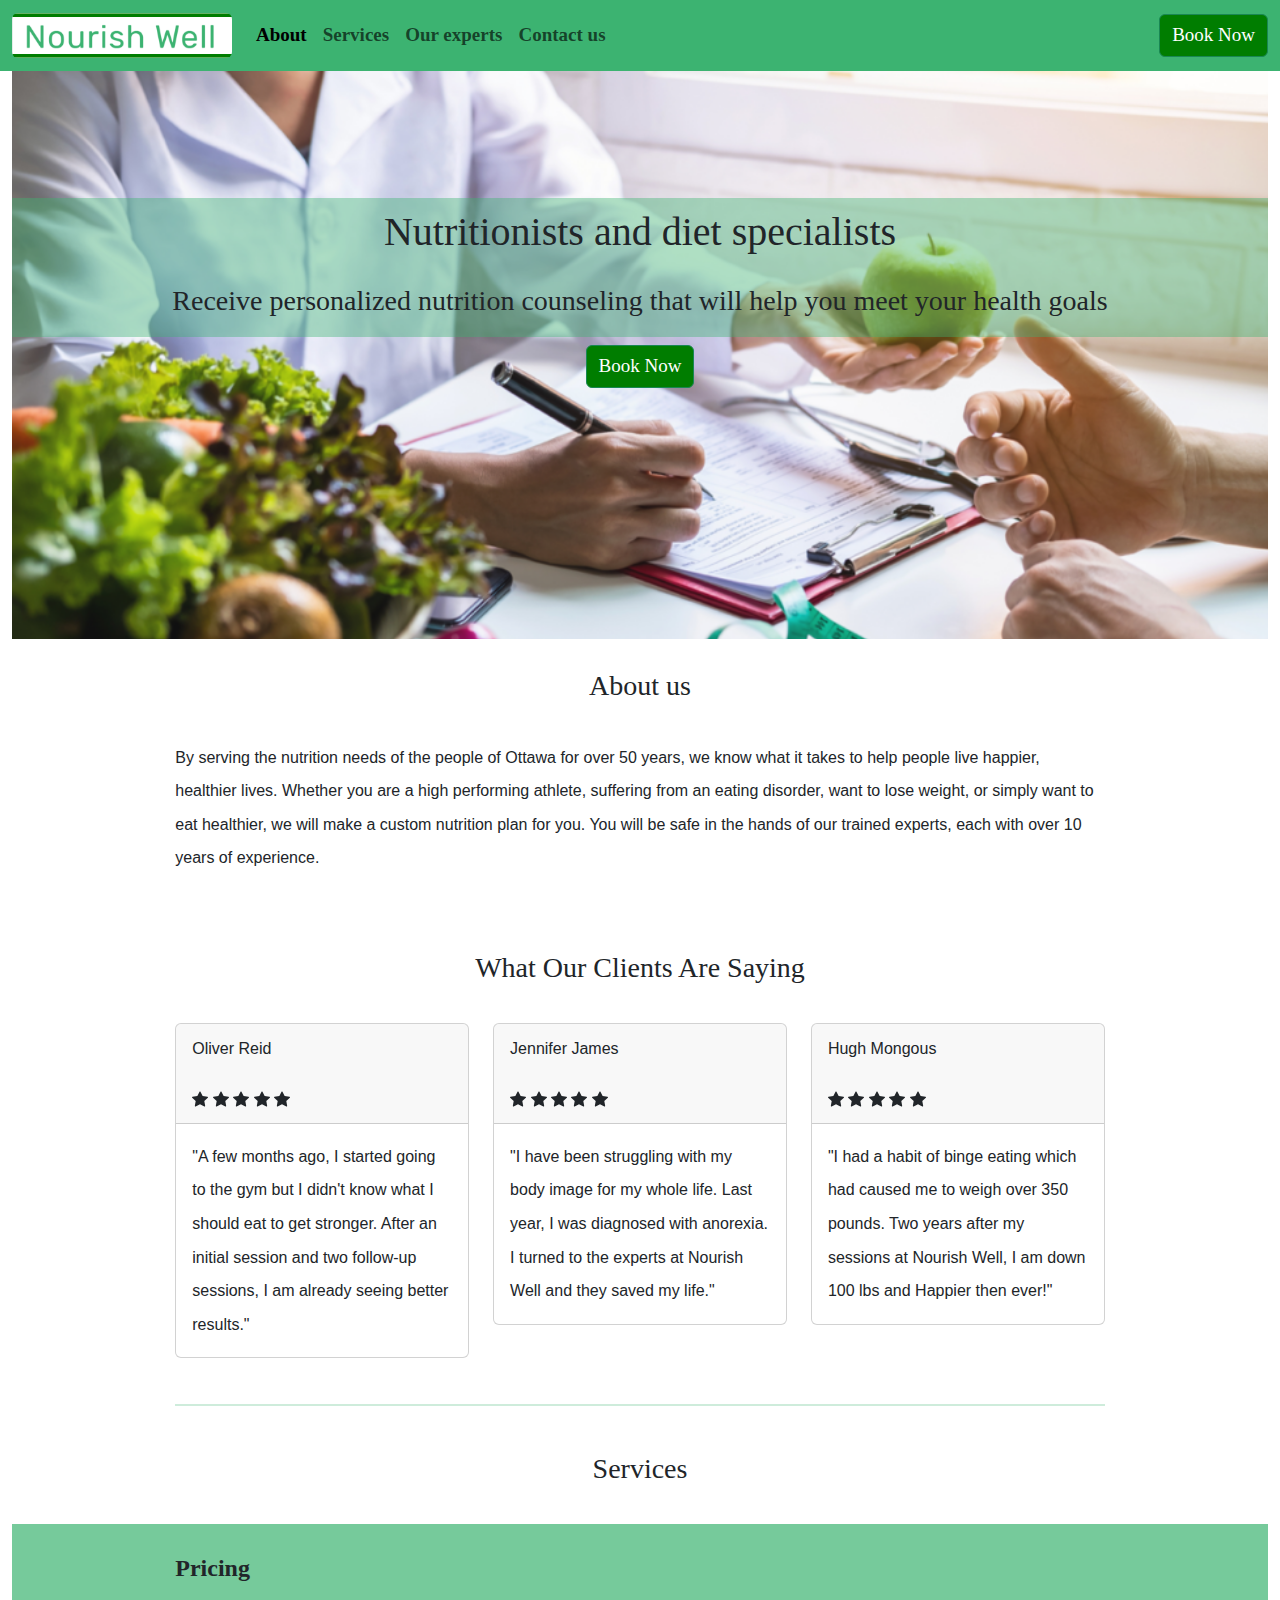
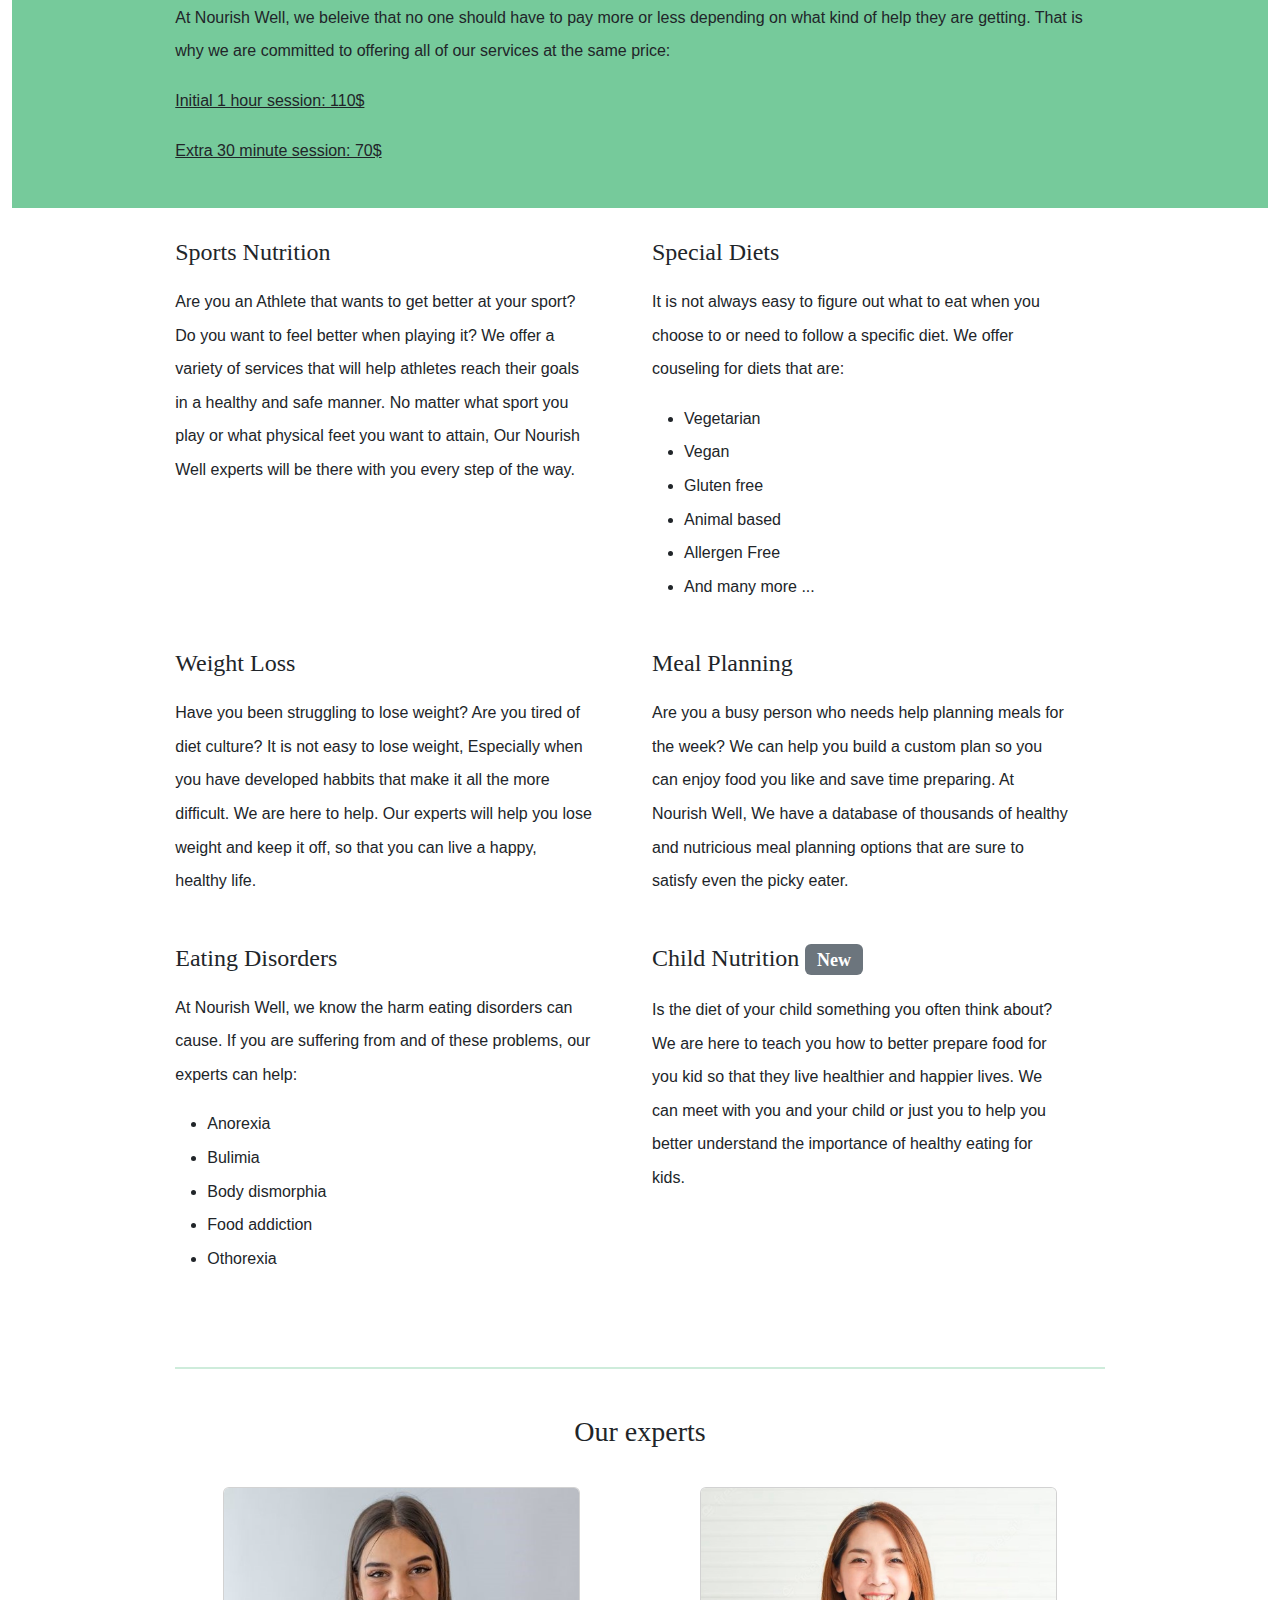
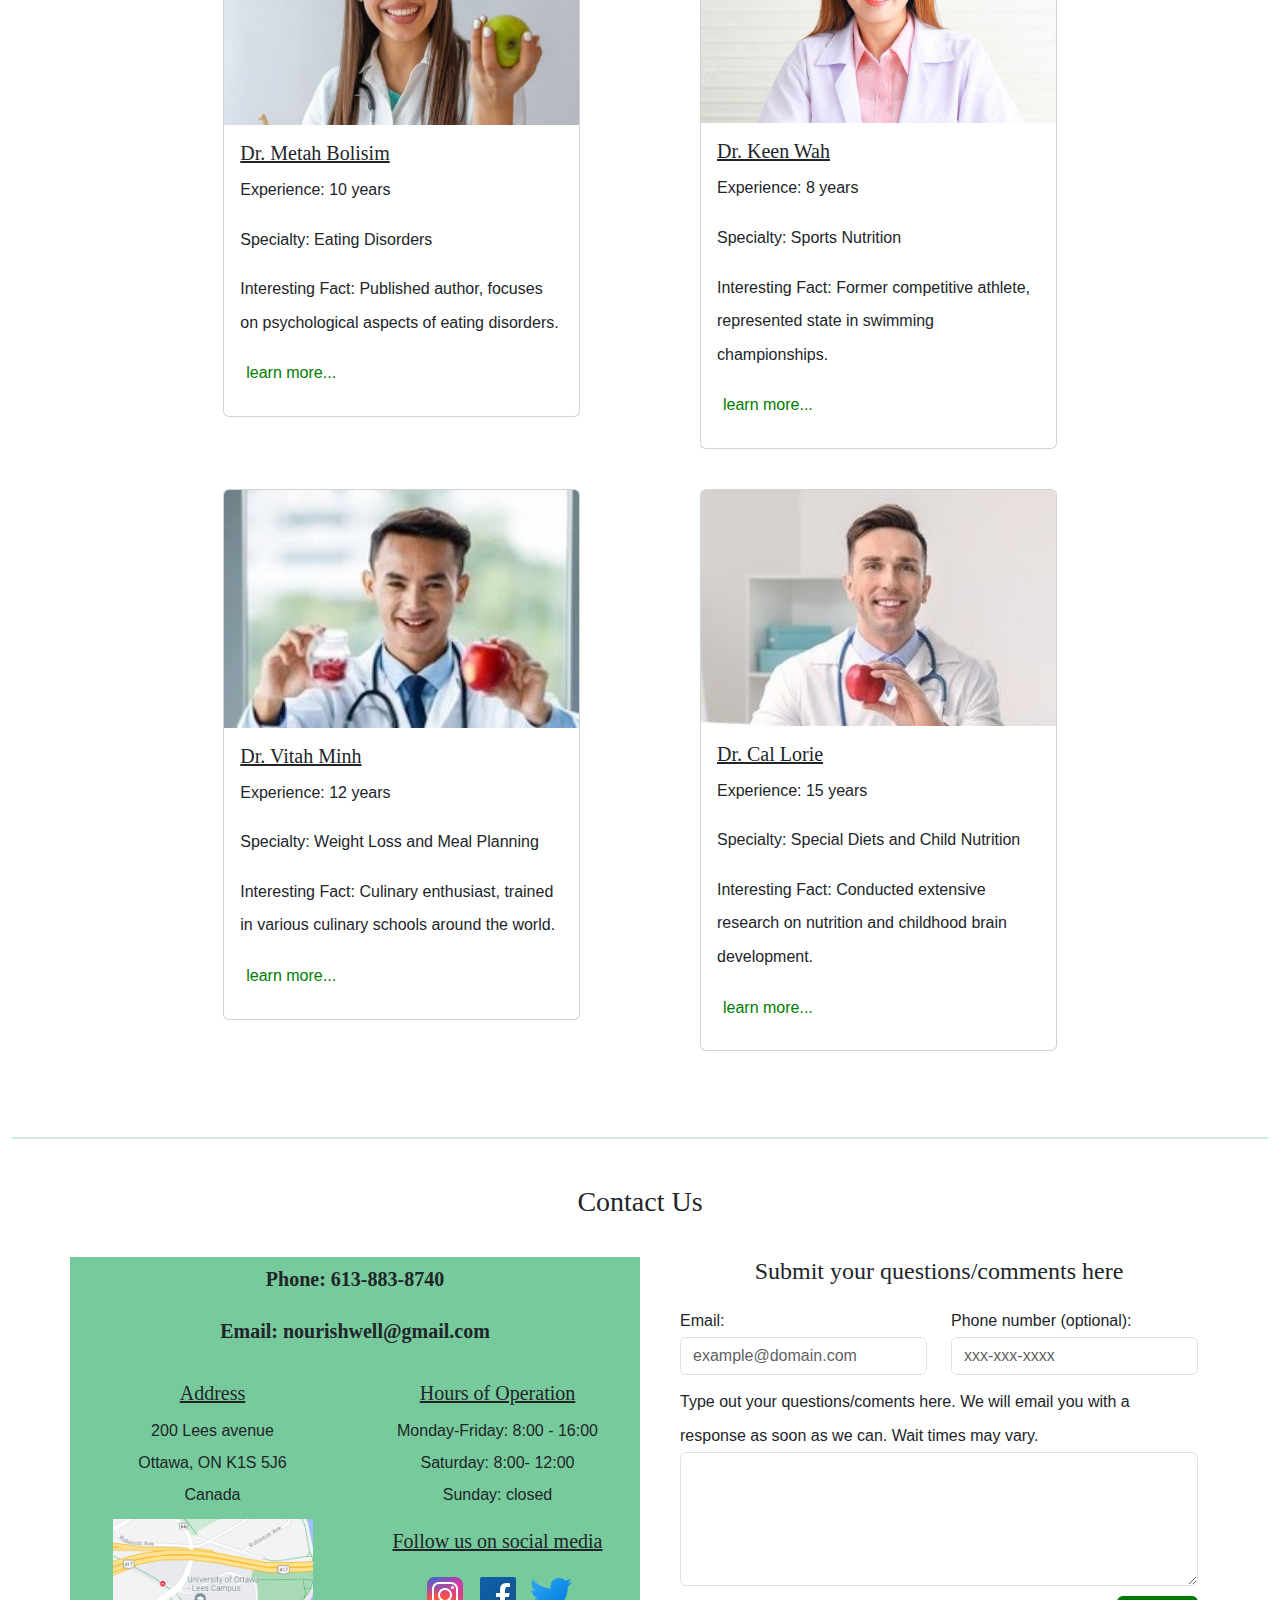
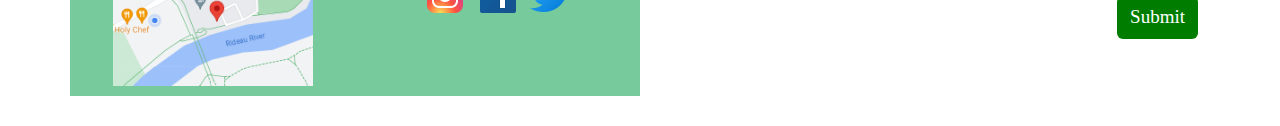
<file: index.html>
<!DOCTYPE html>
<html lang="en">
  <head>
    <title>Home</title>
    <meta charset="utf-8">
    <meta name="viewport" content="width=device-width, initial-scale=1">
    <link rel="stylesheet" href="bootstrap-5.3.0-dist/css/bootstrap.min.css">
    <link rel="stylesheet" href="styles/HomeDesign.css">
  </head>
  <body data-bs-spy="scroll" data-bs-target=".navbar" data-bs-offset="50">
    <!--Navbar  try and fix justify center fix service not glowing on way up-->
    <nav class = "navbar navbar-expand-sm navcol fixed-top justify-content-center">
        <div class = "container-fluid">
            <a class = "navbar-brand" href="#">
                <img src="pictures/logo4.png" alt="Nourish Well Logo" class = "rounded" style="width:220px;"> 
            </a>
            <ul class = "navbar-nav me-auto">
                <!--add links to navbar once done-->
                <li class = "nav-item">
                    <a class = "nav-link" href ="#about-link" > <b>About</b> </a>
                </li>
                <li class = "nav-item">
                    <a class = "nav-link" href ="#services-link" > <b>Services</b> </a>
                </li>
                <li class = "nav-item">
                    <a class = "nav-link" href ="#experts-link"> <b>Our experts</b> </a>
                </li>
                <li class = "nav-item">
                    <a class = "nav-link" href ="#contact-link"> <b>Contact us </b> </a>
                </li>
            </ul>
            <form class="d-flex">
                <a href="Booking.html">
                    <button class="btn reservation-button btn-outline-success" type="button"> Book Now</button>
                </a>
            </form>
        </div>
    </nav>


    <div class="container-fluid">
        <div class="hidden" id = "homer">
            <div id = "information">
                <h1 class ="title">Nutritionists and diet specialists</h1>
            <h3 id = "subtitle" > Receive personalized nutrition counseling that will help you meet your health goals </h3>
            </div>
            <div class id ="home-reservation-button">
                <a href="Booking.html">
                    <button  class="btn reservation-button btn-outline-success" type="button"> Book Now</button>
                </a>
                
            </div>
            <div id = "about-link"></div>
        </div>
        <div id ="description">
            <h3>About us</h3>
            <p id = "about-description">By serving the nutrition needs of the people of Ottawa for over 50 years, we know what it takes to
                help people live happier, healthier lives. Whether you are a high performing athlete, suffering from an eating disorder, want
                to lose weight, or simply want to eat healthier, we will make a custom nutrition plan for you. You will be safe in the hands of our trained 
                experts, each with over 10 years of experience.
            </p>
        </div>
        
        <div id = "reviews">
            
            <h3>What Our Clients Are Saying</h3>
            <div class="row">
                <div class="col-sm-4">
                    <div class="card">
                        <div class="card-header">
                            <p>Oliver Reid</p>
                            <svg xmlns="http://www.w3.org/2000/svg" width="16" height="16" fill="currentColor" class="bi bi-star-fill" viewBox="0 0 16 16">
                                <path d="M3.612 15.443c-.386.198-.824-.149-.746-.592l.83-4.73L.173 6.765c-.329-.314-.158-.888.283-.95l4.898-.696L7.538.792c.197-.39.73-.39.927 0l2.184 4.327 4.898.696c.441.062.612.636.282.95l-3.522 3.356.83 4.73c.078.443-.36.79-.746.592L8 13.187l-4.389 2.256z"/>
                            </svg>
                            <svg xmlns="http://www.w3.org/2000/svg" width="16" height="16" fill="currentColor" class="bi bi-star-fill" viewBox="0 0 16 16">
                                <path d="M3.612 15.443c-.386.198-.824-.149-.746-.592l.83-4.73L.173 6.765c-.329-.314-.158-.888.283-.95l4.898-.696L7.538.792c.197-.39.73-.39.927 0l2.184 4.327 4.898.696c.441.062.612.636.282.95l-3.522 3.356.83 4.73c.078.443-.36.79-.746.592L8 13.187l-4.389 2.256z"/>
                            </svg>
                            <svg xmlns="http://www.w3.org/2000/svg" width="16" height="16" fill="currentColor" class="bi bi-star-fill" viewBox="0 0 16 16">
                                <path d="M3.612 15.443c-.386.198-.824-.149-.746-.592l.83-4.73L.173 6.765c-.329-.314-.158-.888.283-.95l4.898-.696L7.538.792c.197-.39.73-.39.927 0l2.184 4.327 4.898.696c.441.062.612.636.282.95l-3.522 3.356.83 4.73c.078.443-.36.79-.746.592L8 13.187l-4.389 2.256z"/>
                            </svg>
                            <svg xmlns="http://www.w3.org/2000/svg" width="16" height="16" fill="currentColor" class="bi bi-star-fill" viewBox="0 0 16 16">
                                <path d="M3.612 15.443c-.386.198-.824-.149-.746-.592l.83-4.73L.173 6.765c-.329-.314-.158-.888.283-.95l4.898-.696L7.538.792c.197-.39.73-.39.927 0l2.184 4.327 4.898.696c.441.062.612.636.282.95l-3.522 3.356.83 4.73c.078.443-.36.79-.746.592L8 13.187l-4.389 2.256z"/>
                            </svg>
                            <svg xmlns="http://www.w3.org/2000/svg" width="16" height="16" fill="currentColor" class="bi bi-star-fill" viewBox="0 0 16 16">
                                <path d="M3.612 15.443c-.386.198-.824-.149-.746-.592l.83-4.73L.173 6.765c-.329-.314-.158-.888.283-.95l4.898-.696L7.538.792c.197-.39.73-.39.927 0l2.184 4.327 4.898.696c.441.062.612.636.282.95l-3.522 3.356.83 4.73c.078.443-.36.79-.746.592L8 13.187l-4.389 2.256z"/>
                            </svg>
                        </div>
                            <div class="card-body">"A few months ago, I started going to the gym but I didn't know what I should eat to 
                            get stronger. After an initial session and two follow-up sessions, I am already seeing better results."
                            </div>
                      </div>
                </div>
                <div class="col-sm-4">
                        <div class="card">
                            <div class="card-header">
                                <p>Jennifer James</p>
                                <svg xmlns="http://www.w3.org/2000/svg" width="16" height="16" fill="currentColor" class="bi bi-star-fill" viewBox="0 0 16 16">
                                    <path d="M3.612 15.443c-.386.198-.824-.149-.746-.592l.83-4.73L.173 6.765c-.329-.314-.158-.888.283-.95l4.898-.696L7.538.792c.197-.39.73-.39.927 0l2.184 4.327 4.898.696c.441.062.612.636.282.95l-3.522 3.356.83 4.73c.078.443-.36.79-.746.592L8 13.187l-4.389 2.256z"/>
                                </svg>
                                <svg xmlns="http://www.w3.org/2000/svg" width="16" height="16" fill="currentColor" class="bi bi-star-fill" viewBox="0 0 16 16">
                                    <path d="M3.612 15.443c-.386.198-.824-.149-.746-.592l.83-4.73L.173 6.765c-.329-.314-.158-.888.283-.95l4.898-.696L7.538.792c.197-.39.73-.39.927 0l2.184 4.327 4.898.696c.441.062.612.636.282.95l-3.522 3.356.83 4.73c.078.443-.36.79-.746.592L8 13.187l-4.389 2.256z"/>
                                </svg>
                                <svg xmlns="http://www.w3.org/2000/svg" width="16" height="16" fill="currentColor" class="bi bi-star-fill" viewBox="0 0 16 16">
                                    <path d="M3.612 15.443c-.386.198-.824-.149-.746-.592l.83-4.73L.173 6.765c-.329-.314-.158-.888.283-.95l4.898-.696L7.538.792c.197-.39.73-.39.927 0l2.184 4.327 4.898.696c.441.062.612.636.282.95l-3.522 3.356.83 4.73c.078.443-.36.79-.746.592L8 13.187l-4.389 2.256z"/>
                                </svg>
                                <svg xmlns="http://www.w3.org/2000/svg" width="16" height="16" fill="currentColor" class="bi bi-star-fill" viewBox="0 0 16 16">
                                    <path d="M3.612 15.443c-.386.198-.824-.149-.746-.592l.83-4.73L.173 6.765c-.329-.314-.158-.888.283-.95l4.898-.696L7.538.792c.197-.39.73-.39.927 0l2.184 4.327 4.898.696c.441.062.612.636.282.95l-3.522 3.356.83 4.73c.078.443-.36.79-.746.592L8 13.187l-4.389 2.256z"/>
                                </svg>
                                <svg xmlns="http://www.w3.org/2000/svg" width="16" height="16" fill="currentColor" class="bi bi-star-fill" viewBox="0 0 16 16">
                                    <path d="M3.612 15.443c-.386.198-.824-.149-.746-.592l.83-4.73L.173 6.765c-.329-.314-.158-.888.283-.95l4.898-.696L7.538.792c.197-.39.73-.39.927 0l2.184 4.327 4.898.696c.441.062.612.636.282.95l-3.522 3.356.83 4.73c.078.443-.36.79-.746.592L8 13.187l-4.389 2.256z"/>
                                </svg>
                            </div>
                            <div class="card-body">"I have been struggling with my body image for my whole life.
                                Last year, I was diagnosed with anorexia. I turned to the experts at Nourish Well and they saved my life."</div>
                    </div>
                </div>
                <div class="col-sm-4">
                    <div class="card">
                        <div class="card-header">
                            <p>Hugh Mongous</p>
                            <svg xmlns="http://www.w3.org/2000/svg" width="16" height="16" fill="currentColor" class="bi bi-star-fill" viewBox="0 0 16 16">
                                <path d="M3.612 15.443c-.386.198-.824-.149-.746-.592l.83-4.73L.173 6.765c-.329-.314-.158-.888.283-.95l4.898-.696L7.538.792c.197-.39.73-.39.927 0l2.184 4.327 4.898.696c.441.062.612.636.282.95l-3.522 3.356.83 4.73c.078.443-.36.79-.746.592L8 13.187l-4.389 2.256z"/>
                            </svg>
                            <svg xmlns="http://www.w3.org/2000/svg" width="16" height="16" fill="currentColor" class="bi bi-star-fill" viewBox="0 0 16 16">
                                <path d="M3.612 15.443c-.386.198-.824-.149-.746-.592l.83-4.73L.173 6.765c-.329-.314-.158-.888.283-.95l4.898-.696L7.538.792c.197-.39.73-.39.927 0l2.184 4.327 4.898.696c.441.062.612.636.282.95l-3.522 3.356.83 4.73c.078.443-.36.79-.746.592L8 13.187l-4.389 2.256z"/>
                            </svg>
                            <svg xmlns="http://www.w3.org/2000/svg" width="16" height="16" fill="currentColor" class="bi bi-star-fill" viewBox="0 0 16 16">
                                <path d="M3.612 15.443c-.386.198-.824-.149-.746-.592l.83-4.73L.173 6.765c-.329-.314-.158-.888.283-.95l4.898-.696L7.538.792c.197-.39.73-.39.927 0l2.184 4.327 4.898.696c.441.062.612.636.282.95l-3.522 3.356.83 4.73c.078.443-.36.79-.746.592L8 13.187l-4.389 2.256z"/>
                            </svg>
                            <svg xmlns="http://www.w3.org/2000/svg" width="16" height="16" fill="currentColor" class="bi bi-star-fill" viewBox="0 0 16 16">
                                <path d="M3.612 15.443c-.386.198-.824-.149-.746-.592l.83-4.73L.173 6.765c-.329-.314-.158-.888.283-.95l4.898-.696L7.538.792c.197-.39.73-.39.927 0l2.184 4.327 4.898.696c.441.062.612.636.282.95l-3.522 3.356.83 4.73c.078.443-.36.79-.746.592L8 13.187l-4.389 2.256z"/>
                            </svg>
                            <svg xmlns="http://www.w3.org/2000/svg" width="16" height="16" fill="currentColor" class="bi bi-star-fill" viewBox="0 0 16 16">
                                <path d="M3.612 15.443c-.386.198-.824-.149-.746-.592l.83-4.73L.173 6.765c-.329-.314-.158-.888.283-.95l4.898-.696L7.538.792c.197-.39.73-.39.927 0l2.184 4.327 4.898.696c.441.062.612.636.282.95l-3.522 3.356.83 4.73c.078.443-.36.79-.746.592L8 13.187l-4.389 2.256z"/>
                            </svg>
                        </div>
                        <div class="card-body">"I had a habit of binge eating which had caused me to weigh over 350 pounds.
                            Two years after my sessions at Nourish Well, I am down 100 lbs and Happier then ever!"
                        </div>
                    </div>
                </div>
            </div>
            <div id = "services-link"></div>
        </div>

        

        <div id = "Services">
            <div class = "seperate"><hr></div>
            <h3>Services</h3>

            <div id = "pricing">
                <h4><b>Pricing</b></h4>
                <p>At Nourish Well, we beleive that no one should have to pay more or less depending on what kind of help they are getting. 
                    That is why we are committed to offering all of our services at the same price: </p>
                <p><u>Initial 1 hour session: 110$</u></p>
                <p><u>Extra 30 minute session: 70$</u></p>
            </div>
            
            <div id="service-list">
                <div class="row">
                    <div class="col-sm-6 service">
                        <h4>Sports Nutrition</h4>
                        <p>Are you an Athlete that wants to get better at your sport? Do you want to feel better when playing it? 
                            We offer a variety of services that will help athletes reach their goals in a healthy and safe manner.
                            No matter what sport you play or what physical feet you want to attain, Our Nourish Well experts will be 
                            there with you every step of the way.
                        </p>
                    </div>
                    <div class="col-sm-6 service">
                        <h4>Special Diets</h4>
                        <p>
                            It is not always easy to figure out what to eat when you choose to or need to follow a specific diet.
                            We offer couseling for diets that are:
                        </p>
                        <ul>
                            <li>Vegetarian</li>
                            <li>Vegan</li>
                            <li>Gluten free</li>
                            <li>Animal based</li>
                            <li>Allergen Free</li>
                            <li>And many more ...</li>
                          </ul>  
                    </div>
                    
                </div>
                <div class="row">
                    <div class="col-sm-6 service">
                        <h4>Weight Loss</h4>
                        <p>Have you been struggling to lose weight? Are you tired of diet culture? It is not easy to lose weight,
                            Especially when you have developed habbits that make it all the more difficult. We are here to help. 
                            Our experts will help you lose weight and keep it off, so that you can live a happy, healthy life. 
                        </p>
                    </div>
                    <div class="col-sm-6 service">
                        <h4>Meal Planning</h4>
                        <p>
                            Are you a busy person who needs help planning meals for the week? We can help you build a custom plan
                            so you can enjoy food you like and save time preparing. At Nourish Well, We have a database of thousands of 
                            healthy and nutricious meal planning options that are sure to satisfy even the picky eater. 
                        </p>
                    </div>
                    
                </div>
                <div class="row">
                    <div class="col-sm-6 service">
                        <h4>Eating Disorders</h4>
                        <p>
                            At Nourish Well, we know the harm eating disorders can cause. If you are suffering from and of these problems,
                             our experts can help:
                        </p>
                        <ul>
                            <li>Anorexia</li>
                            <li>Bulimia</li>
                            <li>Body dismorphia</li>
                            <li>Food addiction</li>
                            <li>Othorexia</li>
                          </ul>  
                    </div>
                    <div class="col-sm-6 service">
                        <h4>Child Nutrition <span class="badge bg-secondary">New</span></h4>
                        <p>
                            Is the diet of your child something you often think about? We are here to teach you how
                            to better prepare food for you kid so that they live healthier and happier lives. We can meet with
                            you and your child or just you to help you better understand the importance of healthy eating for kids.
                        </p>
                    </div>
                    
                </div>
            </div>
            <div id = "experts-link"></div>
        </div>

        <div id = "experts">
            <hr>
            <h3>Our experts</h3>
            <div class="row">
                <div class="col-sm-6 expert-card">
                    <div class="card">
                        <img class="card-img-top doctor-image" src="pictures/Metah-Bolisim.jpg" alt="Card image">
                        <div class="card-body">
                            <h5><u>Dr. Metah Bolisim</u></h5>
                            <p>Experience: 10 years</p>
                            <p>Specialty: Eating Disorders</p>
                            <p>Interesting Fact: Published author, focuses on psychological aspects of eating disorders. </p>
                            <button data-bs-toggle="collapse" data-bs-target="#bolisim-description" class = "learn-more">learn more...</button>
                            <div id = "bolisim-description" class="collapse">
                                <p>Dr. Bolisim is a compassionate nutritionist with a deep understanding of eating disorders. She takes a holistic approach to help individuals 
                                    struggling with disorders like anorexia, bulimia, and binge eating. Her focus is not only on providing personalized meal plans but also on 
                                    addressing the underlying emotional and psychological factors that contribute to disordered eating habits.</p>
                            </div>
                        </div>
                    </div>
                </div>
                <div class="col-sm-6 expert-card">
                    <div class="card">
                        <img class="card-img-top doctor-image" src="pictures/Keen-Wah.jpg" alt="Card image">
                        <div class="card-body">
                            <h5><u>Dr. Keen Wah</u></h5>
                            <p>Experience: 8 years</p>
                            <p>Specialty: Sports Nutrition</p>
                            <p>Interesting Fact: Former competitive athlete, represented state in swimming championships. </p>
                            <button data-bs-toggle="collapse" data-bs-target="#wah-description" class = "learn-more">learn more...</button>
                            <div id = "wah-description" class="collapse">
                                <p>Dr. Wah is a dedicated sports nutritionist who helps athletes optimize their performance through proper nutrition. 
                                    She designs tailored meal plans to fuel athletic performance, enhance recovery, and support overall well-being.
                                    With her personal experience as an athlete, Dr. Wah understands the unique dietary requirements and challenges faced 
                                    by sports professionals.</p>
                            </div>
                        </div>
                    </div>
                </div>
            </div>
            <div class = "row">
                <div class="col-sm-6 expert-card">
                    <div class="card">
                        <img class="card-img-top doctor-image" src="pictures/Vitah-Minh.jpg" alt="Card image">
                        <div class="card-body">
                            <h5><u>Dr. Vitah Minh</u></h5>
                            <p>Experience: 12 years</p>
                            <p>Specialty: Weight Loss and Meal Planning</p>
                            <p>Interesting Fact: Culinary enthusiast, trained in various culinary schools around the world.</p>
                            <button data-bs-toggle="collapse" data-bs-target="#minh-description" class = "learn-more">learn more...</button>
                            <div id = "minh-description" class="collapse">
                                <p>Dr. Minh is a skilled nutritionist known for his innovative approach to weight loss and meal planning.
                                    He combines evidence-based strategies with his culinary expertise to create enjoyable and sustainable
                                    meal plans that align with clients' weight loss goals. Dr. Minh believes in making healthy eating accessible 
                                    and enjoyable for long-term success.</p>
                            </div>
                        </div>
                    </div>
                </div>
                <div class="col-sm-6 expert-card">
                    <div class="card">
                        <img class="card-img-top doctor-image" src="pictures/Cal-Lorie.jpg" alt="Card image">
                        <div class="card-body">
                            <h5><u>Dr. Cal Lorie</u></h5>
                            <p>Experience: 15 years</p>
                            <p>Specialty: Special Diets and Child Nutrition</p>
                            <p>Interesting Fact: Conducted extensive research on nutrition and childhood brain development.</p>
                            <button data-bs-toggle="collapse" data-bs-target="#lorie-description" class = "learn-more">learn more...</button>
                            <div id = "lorie-description" class="collapse">
                                <p>Dr. Lorie is a renowned nutritionist known for his expertise in special diets and child nutrition.
                                    He provides comprehensive guidance to individuals with specific dietary needs, such as food allergies,
                                    intolerances, and sensitivities. Dr. lorie also works closely with parents to develop healthy eating habbits
                                    and optimize nutrition for children, supporting their growth and development.</p>
                            </div>
                        </div>
                    </div>
                </div>
            </div>  
            <div id = "contact-link"></div>
        </div>

        <div id = "contact">
            <hr>
            <h3>Contact Us</h3>
            
                        
                    

            
            
            <div class="container">
                
                <div class = "row">
                    <div class="col-sm-6 address-hours">
                        <div class = "contact-group">
                            <h5 class = "phone-email"><b>Phone: 613-883-8740</b></h5>
                            <h5 class = "phone-email" ><b>Email: nourishwell@gmail.com</b></h5>
                        </div>
                        <div class = "row">
                            <div class="col-sm-6" id = "address">
                                <h5 class="contact-title"><u>Address</u></h5>
                                <p>200 Lees avenue</p>
                                <p>Ottawa, ON K1S 5J6</p>
                                <p>Canada</p>
                                <img src="pictures/map.png" alt="map" id ="map">
                            </div>
                            <div class="col-sm-6" id = "hours">
                                <h5 class = "contact-title"><u>Hours of Operation</u></h5>
                                <p>Monday-Friday: 8:00 - 16:00</p>
                                <p>Saturday: 8:00- 12:00</p>
                                <p>Sunday: closed</p>

                                <h5 class = "contact-title"><u>Follow us on social media</u></h5>
                                <a href="https://www.instagram.com/"><img src="pictures/icons8-instagram-48.png" alt="instagram" id ="instagram" ></a>
                                <a href ="https://www.facebook.com/"><img src="pictures/icons8-facebook-48.png" alt="facebook" id ="facebook" ></a>
                                <a href="https://twitter.com/"><img src="pictures/icons8-twitter-48.png" alt="twitter" id ="twitter" ></a>
                                
                                
                                

                            </div>
                        </div>
                        
                    </div>
                    <div class="col-sm-6" id="questions">
                        <h4 id = "questions-comments">Submit your questions/comments here</h4>
                        <form id ="comment-form">
                            <div class = "form">
                                <div class = "row form">
                                    <div class="col-sm-6">
                                        <label for="email">Email:</label>
                                        <input type="email" class="form-control" id="email" placeholder="example@domain.com" name="email" required>
                                    </div>
                                    <div class="col-sm-6">
                                        <label for="phone">Phone number (optional):</label>
                                        <input type="text" class="form-control" id="phone" placeholder="xxx-xxx-xxxx" name="phone">
                                    </div>
                                </div>
                                
                                
                                <label for="comment">Type out your questions/coments here. We will email you with a response as soon as we can. Wait times may vary.
                                </label>
                                <textarea class="form-control" rows="5" id="comment" name="text" required></textarea>
                                <div class = "submit">
                                    <button class="btn submit-button" type= "button" id="submit-comment" data-bs-toggle="modal" data-bs-target="#myModal">Submit</button>
                                </div>
                                <div class="modal" id="myModal">
                                    <div class="modal-dialog">
                                      <div class="modal-content">
                                  
                                        <div class="modal-header">
                                          <h4 class="modal-title">Sucess!</h4>
                                          <button type="button" class="btn-close" data-bs-dismiss="modal"></button>
                                        </div>
                                  
                                        <div class="modal-body">
                                          We have received your message. To send us another one, please fill out the form again.
                                        </div>
                                      </div>
                                    </div>
                                  </div>
                                
                            </div>
                        </form>
                    </div>
                        
                </div>
            </div>
        </div>
    </div>
        
        

    

    <script src="bootstrap-5.3.0-dist/js/bootstrap.min.js"></script>
    <script src="scripts/HomeJS.js"></script>
  </body>
</html>
</file>
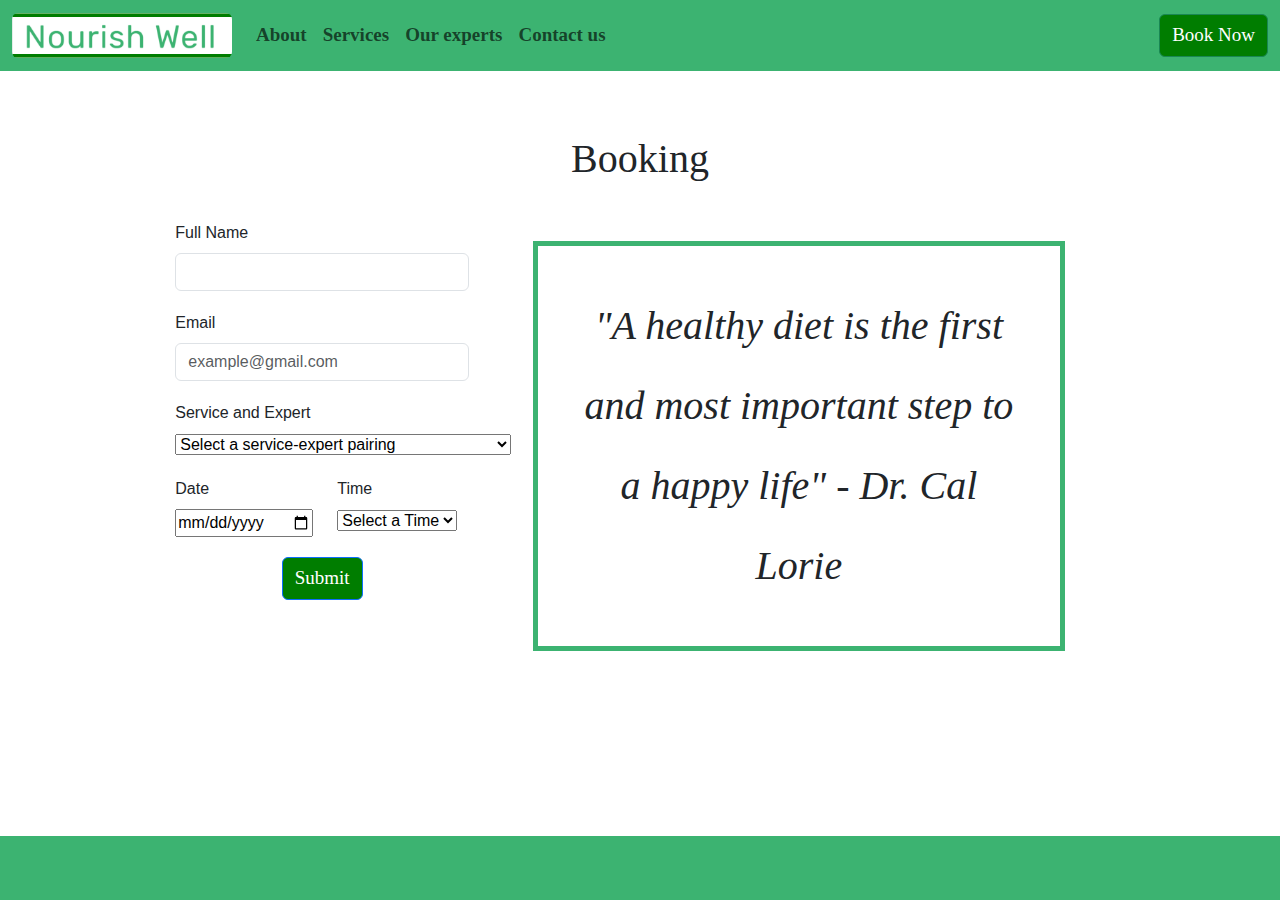
<file: Booking.html>
<!DOCTYPE html>
<html lang="en">
  <head>
    <title>Booking</title>
    <meta charset="utf-8">
    <meta name="viewport" content="width=device-width, initial-scale=1">
    <link rel="stylesheet" href="bootstrap-5.3.0-dist/css/bootstrap.min.css">
    <link rel="stylesheet" href="styles/HomeDesign.css">
  </head>
  <body data-bs-spy="scroll" data-bs-target=".navbar" data-bs-offset="50">
    <!--Navbar  try and fix justify center fix service not glowing on way up-->
    <nav class = "navbar navbar-expand-sm navcol fixed-top justify-content-center">
        <div class = "container-fluid">
            <a class = "navbar-brand" href="index.html">
                <img src="pictures/logo4.png" alt="Nourish Well Logo" class = "rounded" style="width:220px;"> 
            </a>
            <ul class = "navbar-nav me-auto">
                <!--add links to navbar once done-->
                <li class = "nav-item">
                    <a class = "nav-link" href ="index.html#about-link" > <b>About</b> </a>
                </li>
                <li class = "nav-item">
                    <a class = "nav-link" href ="index.html#services-link" > <b>Services</b> </a>
                </li>
                <li class = "nav-item">
                    <a class = "nav-link" href ="index.html#experts-link"> <b>Our experts</b> </a>
                </li>
                <li class = "nav-item">
                    <a class = "nav-link" href ="index.html#contact-link"> <b>Contact us </b> </a>
                </li>
            </ul>
            <form class="d-flex">
                <a href="Booking.html">
                    <button class="btn reservation-button btn-outline-success" type="button"> Book Now</button>
                </a>
                
            </form>
        </div>
    </nav>

    <div class = "container-fluid content">
        <h1 id ="booking-header">Booking</h1>
        <div class="row" id="booking-form">
            <div class="col-sm-4" >
                <form id ="form-booking" action="Confirmation.html" >
                    <div class="">
                      <label for="name" class="form-label">Full Name</label>
                      <input type="name" class="form-control" id="name" placeholder="" name="name" required>
                    </div>
                    <div id="">
                      <label for="email-booking" class="form-label">Email</label>
                      <input type="email" class="form-control" id="email-booking" placeholder="example@gmail.com" name="email-booking" required>
                    </div>
                    <div>
                        <div>
                            <label for="service-booking" class ="form-label">Service and Expert</label>
                        </div>
                        <select id="service-booking" name="service" required placeholder="P">
                            <option value="" disabled selected>Select a service-expert pairing</option>
                            <option value="Child">Child Nutrition Advice with Dr. Cal Lorie</option>
                            <option value="Disorders">Eating Disorder Help with Dr. Metah Bolisim</option>
                            <option value="Planning">Meal Planning with Dr. Vitah Minh</option>
                            <option value="Sports">Sports Nutrition Planning with Dr. Keen Wha</option>
                            <option value="Special">Special Diets Advice with Dr. Cal Lorie </option>
                            <option value="Weight">Weight Loss Advice with Dr. Vitah Minh</option> 
                          </select>
                    </div>
                    
                    
                        
                    <div class = "row">
                        <div class ="col">
                            <label for="date-booking" class ="form-label">Date</label>
                            <input type="date" id="date-booking" name="date" required>
                        </div>
                        <div class ="col">
                            <div>
                                <label for="time-booking" class ="form-label">Time</label>
                            </div>
                            <select id="time-booking" name="time" required>
                                <option value="" disabled selected>Select a Time</option>
                                <option value="08:00">08:00 AM</option>
                                <option value="08:30">08:30 AM</option>
                                <option value="09:00">09:00 AM</option>
                                <option value="09:30">09:30 AM</option>
                                <option value="10:00">10:00 AM</option>
                                <option value="10:30">10:30 AM</option>
                                <option value="11:00">11:00 AM</option>
                                <option value="11:30">11:30 AM</option>
                                <option value="12:00">12:00 PM</option>
                                <option value="12:30">12:30 PM</option>
                                <option value="01:00">01:00 PM</option>
                                <option value="01:30">01:30 PM</option>
                                <option value="02:00">02:00 PM</option>
                                <option value="02:30">02:30 PM</option>
                                <option value="03:00">03:00 PM</option>
                                <option value="3:30">03:30 PM</option>
                              </select>
                        </div>
                    </div>
                    <div id = "create-booking-div">
                        <button type="submit" class="btn btn-primary" id="create-booking">Submit</button>
                    </div>
                    
                  </form>
            </div>
            <div class="col-sm-8">
                <h1 id = "quote"><i>"A healthy diet is the first and most important step to a happy life" - Dr. Cal Lorie</i></h1>
            </div>
          </div>
    </div>

    <footer>
        <div class="footer-content">
            ‎
        </div>
    </footer>
        

    <script src="bootstrap-5.3.0-dist/js/bootstrap.min.js"></script>
    <script src="scripts/HomeJS.js"></script>
  </body>
</html>
</file>
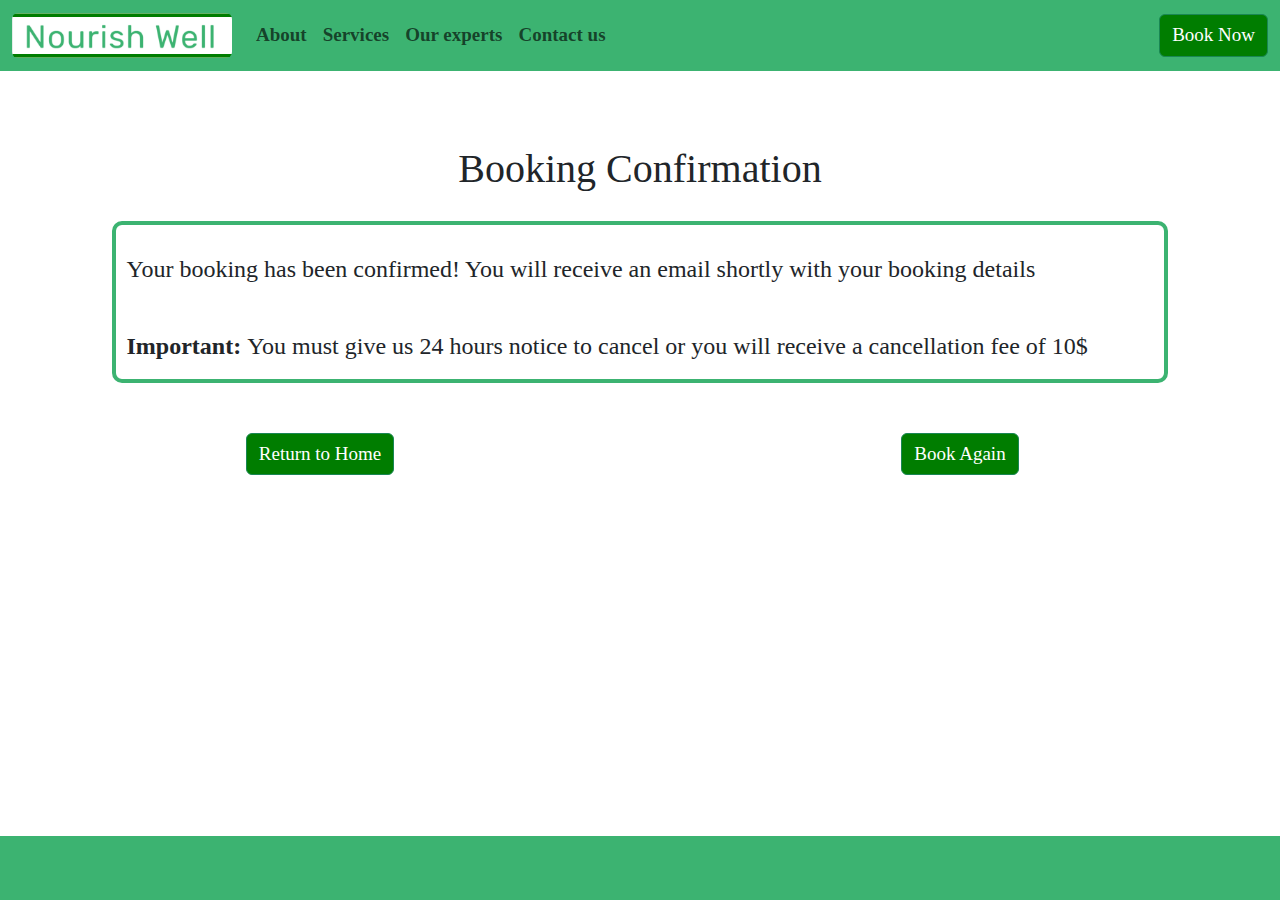
<file: Confirmation.html>
<!DOCTYPE html>
<html lang="en">
  <head>
    <title>Confirmation</title>
    <meta charset="utf-8">
    <meta name="viewport" content="width=device-width, initial-scale=1">
    <link rel="stylesheet" href="bootstrap-5.3.0-dist/css/bootstrap.min.css">
    <link rel="stylesheet" href="styles/HomeDesign.css">
  </head>
  <body data-bs-spy="scroll" data-bs-target=".navbar" data-bs-offset="50">
    <!--Navbar  try and fix justify center fix service not glowing on way up-->
    <nav class = "navbar navbar-expand-sm navcol fixed-top justify-content-center">
        <div class = "container-fluid">
            <a class = "navbar-brand" href="index.html">
                <img src="pictures/logo4.png" alt="Nourish Well Logo" class = "rounded" style="width:220px;"> 
            </a>
            <ul class = "navbar-nav me-auto">
                <!--add links to navbar once done-->
                <li class = "nav-item">
                    <a class = "nav-link" href ="index.html#about-link" > <b>About</b> </a>
                </li>
                <li class = "nav-item">
                    <a class = "nav-link" href ="index.html#services-link" > <b>Services</b> </a>
                </li>
                <li class = "nav-item">
                    <a class = "nav-link" href ="index.html#experts-link"> <b>Our experts</b> </a>
                </li>
                <li class = "nav-item">
                    <a class = "nav-link" href ="index.html#contact-link"> <b>Contact us </b> </a>
                </li>
            </ul>
            <form class="d-flex">
                <a href="Booking.html">
                    <button class="btn reservation-button btn-outline-success" type="button"> Book Now</button>
                </a>
            </form>
        </div>
    </nav>

    <div class = "container-fluid content" id="confirmation">
        <h1 id = "confirmation-title">Booking Confirmation</h1>

        <div id = "confirmation-details">
            <h4>Your booking has been confirmed! You will receive an email shortly with your booking details</h4>
            <h4><b>Important: </b>You must give us 24 hours notice to cancel or you will receive a cancellation fee of 10$</h4>
        </div>
        
        
        <div class="row">
            <div class="col-sm-6 confirmation-button">
                <a href="index.html">
                    <button class="btn btn-outline-success return-home" type="button"> Return to Home</button>
                </a>
                
            </div>
            <div class="col-sm-6 confirmation-button">
                <a href = "Booking.html">
                    <button class="btn reservation-button btn-outline-success" type="button"> Book Again</button>
                </a>
                
            </div>
          </div>
    </div>

    <footer>
        <div class="footer-content">
            ‎
        </div>
    </footer>
        

    <script src="bootstrap-5.3.0-dist/js/bootstrap.min.js"></script>
    <script src="scripts/HomeJS.js"></script>
  </body>
</html>
</file>
<file: styles/HomeDesign.css>
#quote{
    border-color: #3cb371;
    border-style: solid;
    border-width: 5px;
    line-height: 2.0;
    margin: 40px;
    padding: 40px;
    
}

#submit-comment{
    margin-left: 40px;
}

#booking-header{
    padding-top: 0px;
}

#subtitle {
    padding-bottom: 20px;
    padding-top: 10px;
    
}

#questions-comments{
    padding-top: 0px;
    text-align: center;
}

#information{
    background-color: rgba(60, 179, 113, 0.4);
}

h1 {
    text-align: center;
    font-family: Verdana;
    padding-bottom: 10px;
    padding-top: 10px;

  }

#homer{
    background-image: url('homebackground6.png');
    background-repeat: no-repeat;
    background-size: cover;
    padding-top: 5%;
    padding-bottom: 20%;
    
}


h3 {
    text-align: center;
    font-family: Verdana;
    padding-bottom: 30px;
    padding-top: 30px; 
}

h4 {
    
    font-family: Verdana;
    padding-bottom: 10px;
    padding-top: 30px; 
    justify-content: center;
}

.navcol{
    background-color: #3cb371;
}

.nav-link, .reservation-button, .submit-button, #create-booking, .return-home {
    font-size: 19px;
    font-family: Verdana;
  }
.reservation-button, .submit-button, .return-home, #create-booking{
    background-color: #007d00;
    color: white;
}

#create-booking-div{
    margin-top: 20px;
}

.confirmation-button{
    padding-top: 50px;
    display: flex;
    justify-content: center;
}

body {
    padding-top: 5%; /* Add padding to the top of the body to prevent overlap */
    font-family: 'Lucida Sans', 'Lucida Sans Regular', 'Lucida Grande', 'Lucida Sans Unicode', Geneva, Verdana, sans-serif;
    
  }

#home-reservation-button, #create-booking-div{
    display: flex;
    justify-content: center;
}

#description, #reviews, #experts{
    padding-left: 13%;
    padding-right: 13%;
    line-height: 2.1;
    padding-bottom: 30px;
    
}

#contact{
    line-height: 2.1;
    padding-bottom: 30px;
}

.seperate{
    padding-left: 13%;
    padding-right: 13%;
 }

#Services{
    line-height: 2.1;
    padding-bottom: 30px;
}

#pricing{
    background-color: rgba(60, 179, 113, 0.7);
    text-align: left;
    padding-left: 13%;
    padding-right: 13%;
    padding-bottom: 2% ;
    width: 100%;
    box-sizing: border-box;
    
}


.customer-name{
    padding-left: 5px;
}

.hidden {
    opacity: 0;
    transition: opacity 0.5s;
  }


hr {
    position: relative;
    border: none;
    height: 2px;
    background: #3cb371;
    
  }

 .service{
    justify-content: center;
    padding-right: 5%;
 }

 #service-list{
    padding-left: 13%;
    padding-right: 13%;
    line-height: 2.1;
    padding-bottom: 30px;
 }

 h5{
    font-family: Verdana;
 }

 .learn-more{
    background: none;
    border: none;
    color: #007d00;
    padding-bottom: 10px;
 }

 .expert-card{
    padding-bottom: 40px;
    padding-right: 60px;
    padding-left: 60px;
 }

.form{
    padding-bottom: 10px;
}

.submit{
    margin-top: 10px;
    display: flex;
    justify-content: right;
}

.address-hours{
    background-color: rgba(60, 179, 113, 0.7);
    text-align: center;
    
    
}

.contact-title{
    padding: 10px;
    text-align: center;
}

#address, #hours{
    line-height: 1;
}

#map{
    
    width: 200px;
    height: auto;
    padding-bottom: 10px;
}

.phone-email{
    padding-bottom: 20px;
    text-align: center;
}
.contact-group{
    padding-top: 10px;
}

#hours{
    text-align: center;
}

#questions{
    padding-left: 40px;
}

#insta{
    width: 48;
    height: auto;
}

#booking-form{
    padding-left: 13%;
    padding-right: 13%;
}

#confirmation-title{
    padding-bottom: 20px;
}

#confirmation-details{
    padding-left: 10px;
    padding-right: 10px;
    border-color: #3cb371;
    border-style: solid;
    border-width: 4px;
    line-height: 2.0;
    margin-left: 8%;
    margin-right: 8%;
    border-radius: 10px;
    
}

.form-label{
    padding-top: 20px;
}

.footer-content{
    margin-top: auto;
    background-color: #3cb371;
    padding: 20px;
}

html, body {
    height: 100%;
  }

  body {
    display: flex;
    flex-direction: column;
  }

  .content {
    flex: 1;
  }
</file>
